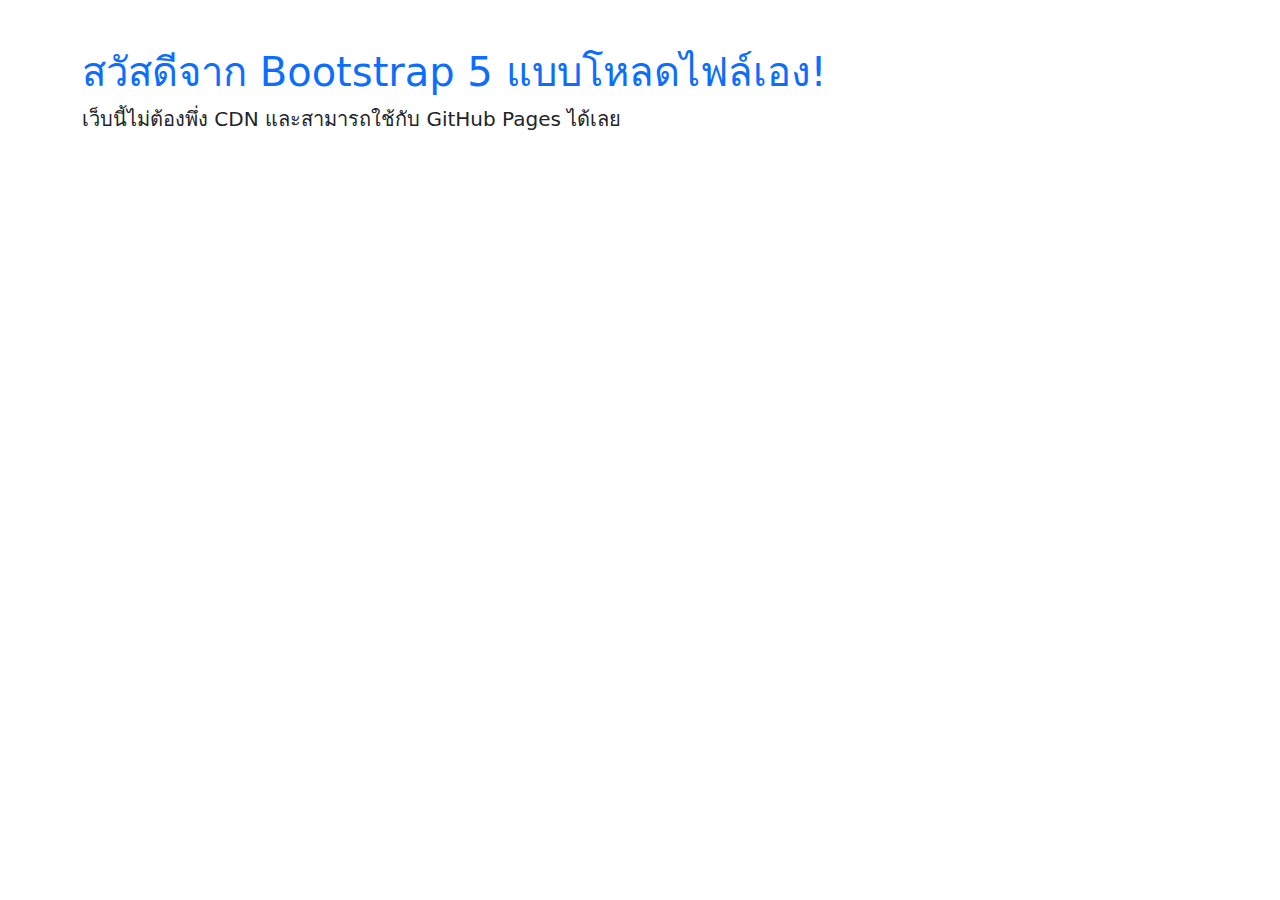
<file: service1/index.html>
<!DOCTYPE html>
<html lang="en">
<head>
  <meta charset="UTF-8">
  <meta name="viewport" content="width=device-width, initial-scale=1">
  <title>My Local Bootstrap Site</title>
  <link href="css/bootstrap.min.css" rel="stylesheet">
</head>
<body>
  <div class="container py-5">
    <h1 class="text-primary">สวัสดีจาก Bootstrap 5 แบบโหลดไฟล์เอง!</h1>
    <p class="lead">เว็บนี้ไม่ต้องพึ่ง CDN และสามารถใช้กับ GitHub Pages ได้เลย</p>
  </div>

  <script src="js/bootstrap.bundle.min.js"></script>
</body>
</html>
</file>
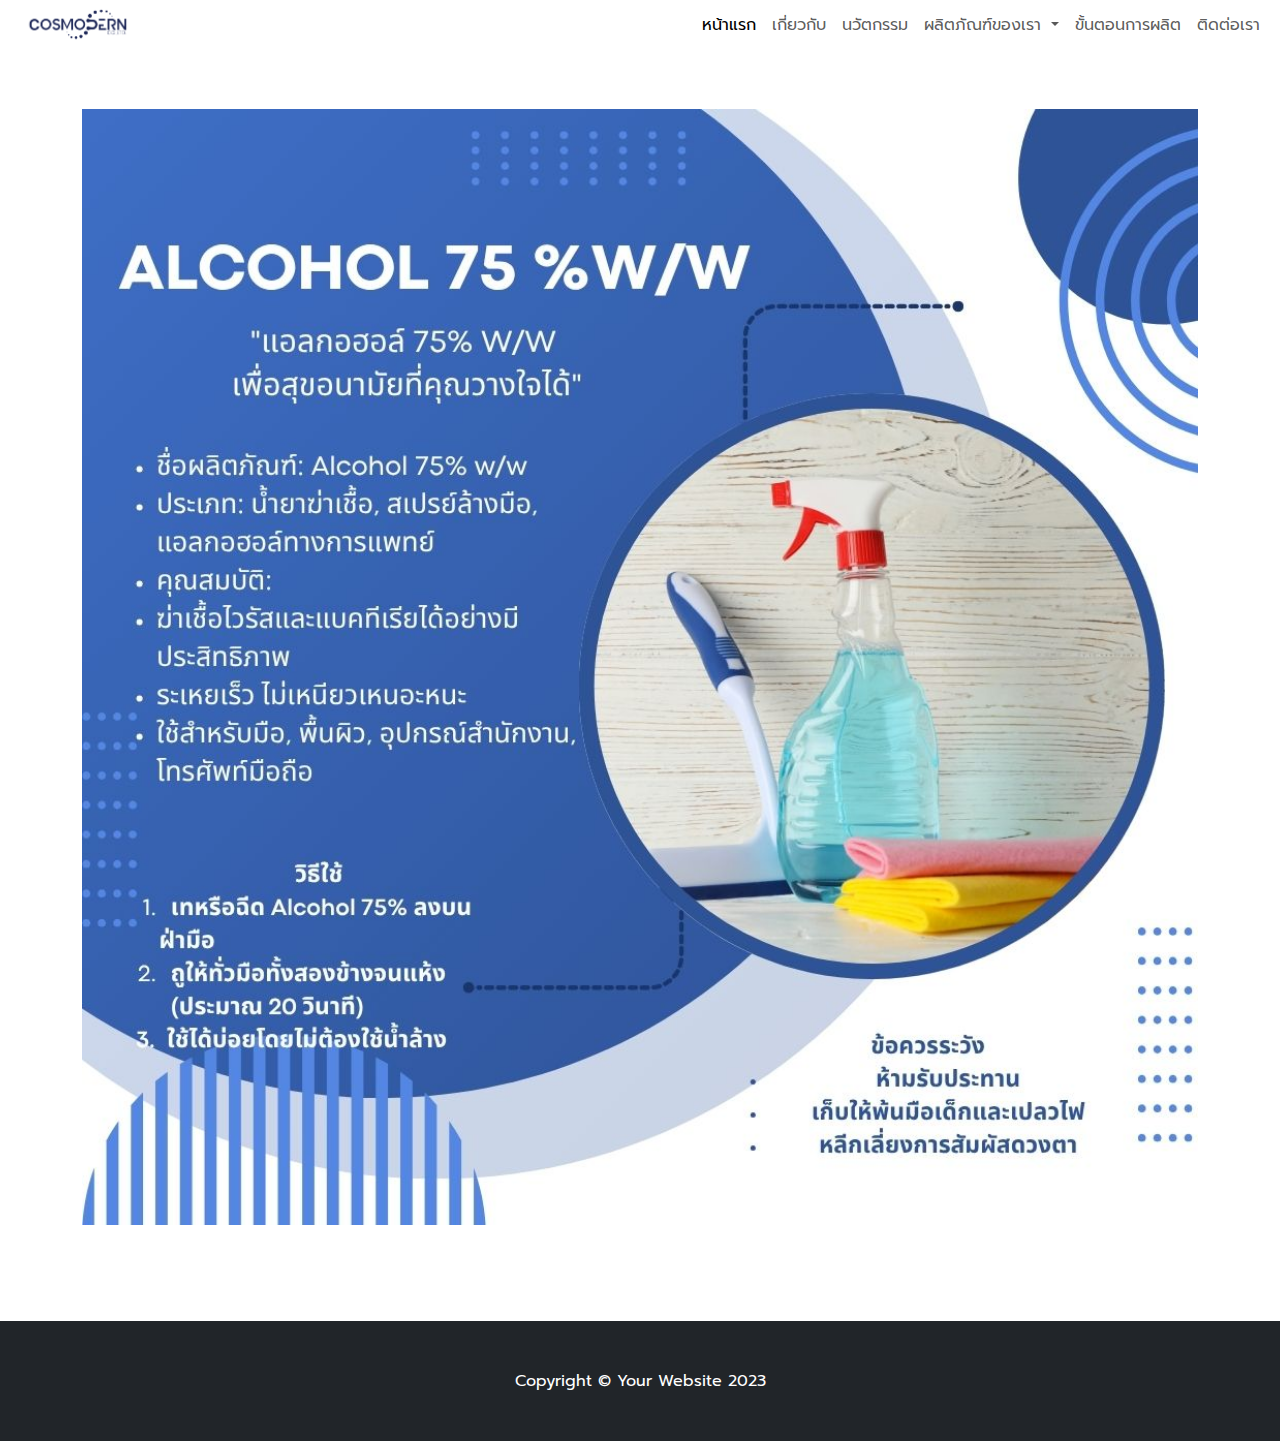
<file: alcohol.html>
<!DOCTYPE html>
<html lang="en">

<head>
  <!-- ✅ แก้จาก <header> เป็น <head> -->
  <meta charset="utf-8" />
  <meta name="viewport" content="width=device-width, initial-scale=1, shrink-to-fit=no" />
  <meta name="description" content="" />
  <meta name="author" content="" />
  <title>Cosmodern co.,ltb</title>

  <!-- Bootstrap icons -->
  <link href="https://cdn.jsdelivr.net/npm/bootstrap-icons@1.5.0/font/bootstrap-icons.css" rel="stylesheet" />

  <!-- ✅ Bootstrap CSS -->
  <link href="https://cdn.jsdelivr.net/npm/bootstrap@5.3.3/dist/css/bootstrap.min.css" rel="stylesheet" />

  <!-- Google Fonts -->
  <link href="https://fonts.googleapis.com/css2?family=Prompt:wght@300;400;500;700&display=swap" rel="stylesheet">

  <!-- ✅ Animate On Scroll (AOS) CSS -->
  <link href="https://cdn.jsdelivr.net/npm/aos@2.3.4/dist/aos.css" rel="stylesheet" />

  <!-- Custom CSS -->
  <link href="css/style.css" rel="stylesheet">
</head>

<body>

  <!-- NavBar -->

  <script type="module" src="component/component.js"></script>
  <div id="navbar"></div>
  <!-- Navbar -->
  <main>
    <div>
      <div class="container text-center py-5 my-5 pt-5">
        <a>
          <img src="img/Alcohol.jpg" class="img-fluid" width="100%" height="auto" loading="lazy">
        </a>
      </div>
    </div>
  </main>

  <!-- ✅ Footer -->
  <div id="footer"></div>

  <!-- ✅ Bootstrap JS -->
  <script src="https://cdn.jsdelivr.net/npm/bootstrap@5.2.3/dist/js/bootstrap.bundle.min.js"></script>

  <!-- โหลด AOS JS ก่อน -->
  <script src="https://cdn.jsdelivr.net/npm/aos@2.3.4/dist/aos.js"></script>

  <!-- โหลดไฟล์ JS ของคุณ -->
  <script src="js/aos-init.js"></script>

  <!-- ✅ Custom JS -->
  <script src="js/script.js"></script>

</body>

</html>
</file>
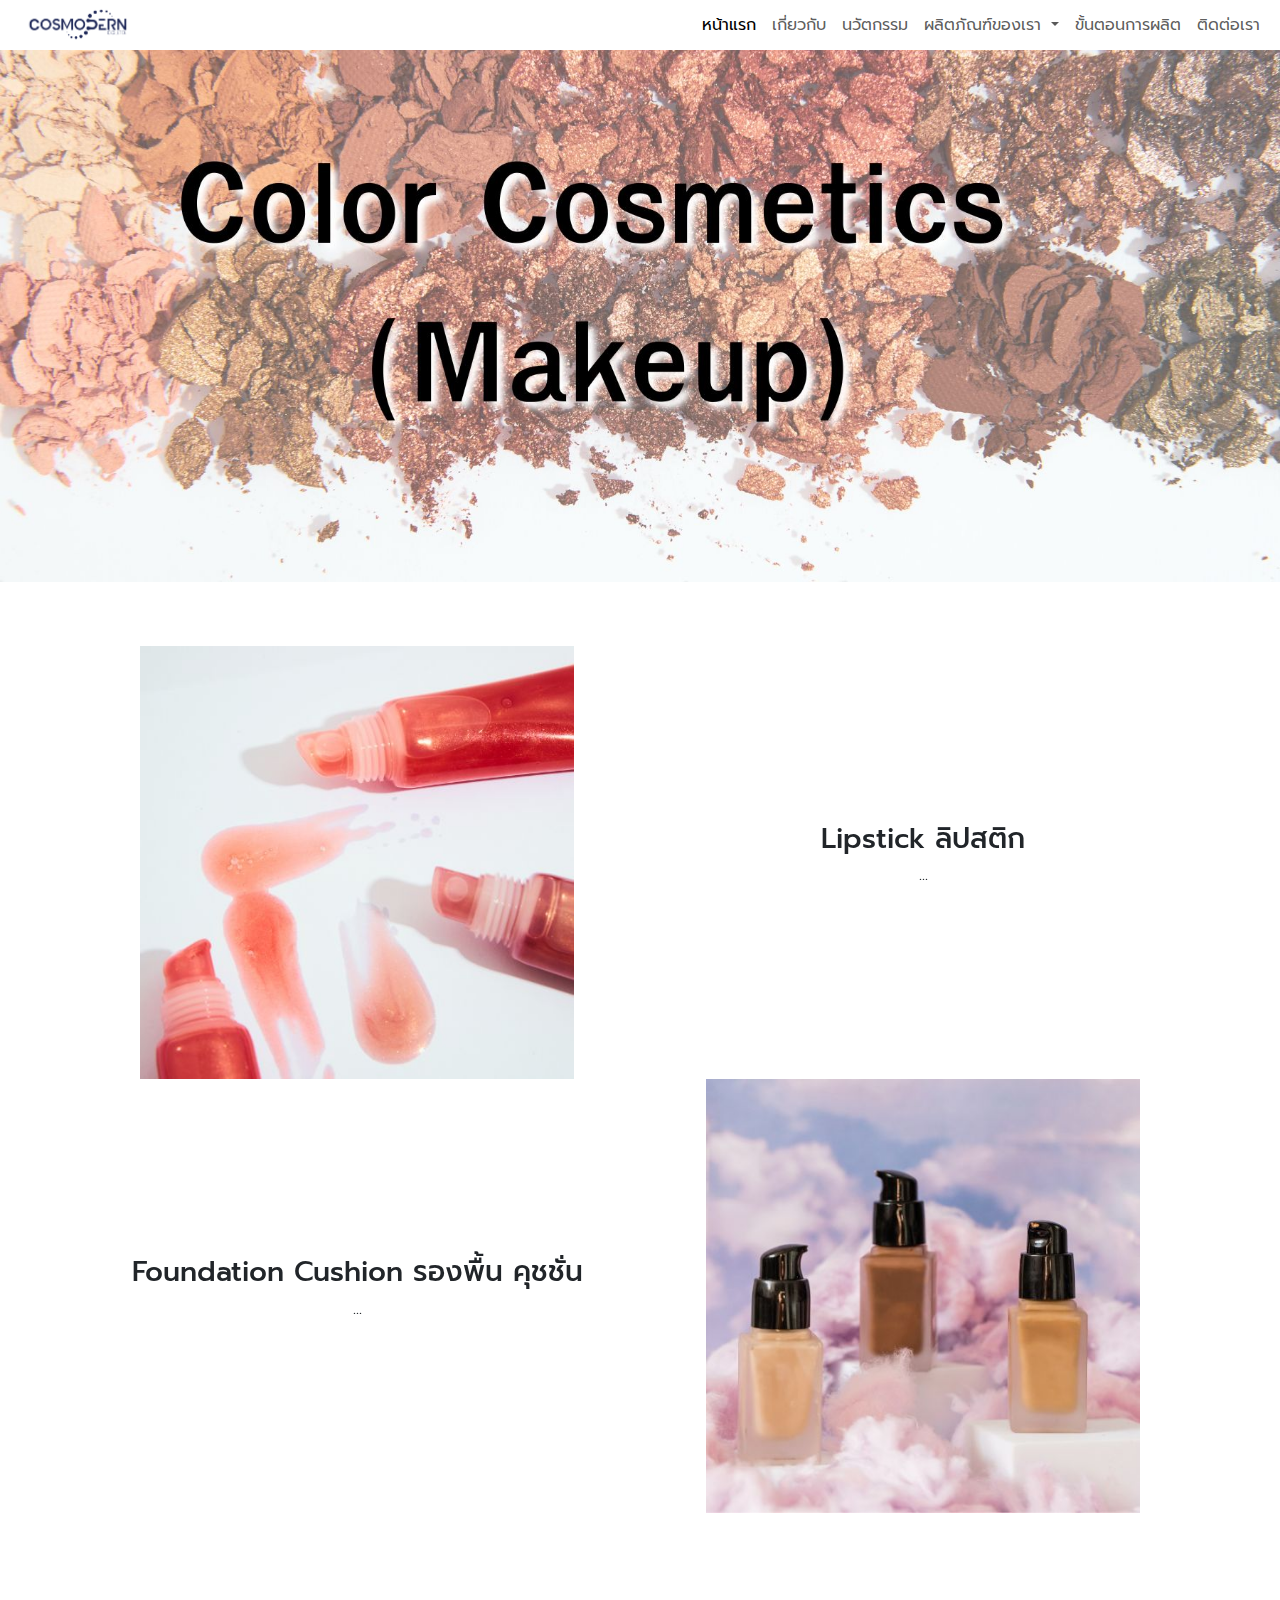
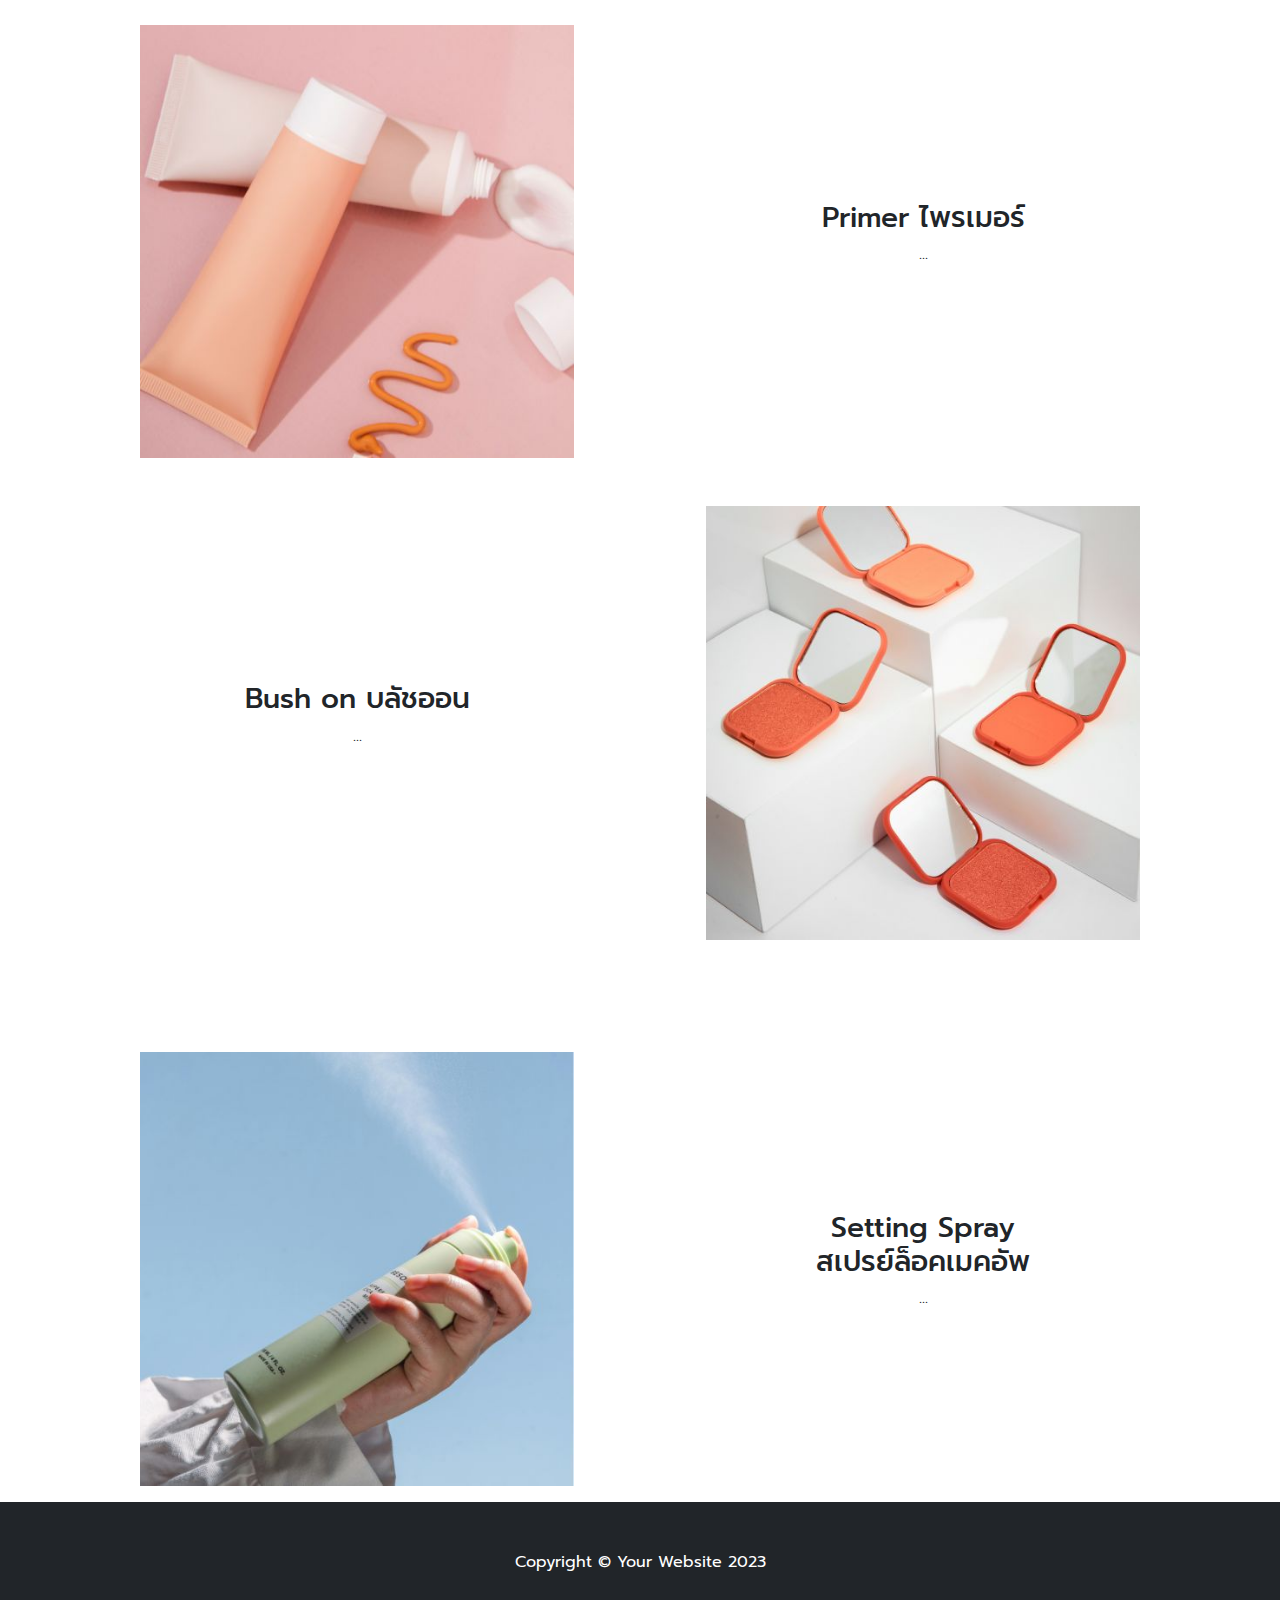
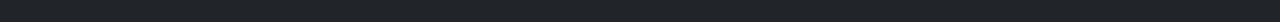
<file: makeup.html>
<!DOCTYPE html>
<html lang="en">

<head>
  <!-- ✅ แก้จาก <header> เป็น <head> -->
  <meta charset="utf-8" />
  <meta name="viewport" content="width=device-width, initial-scale=1, shrink-to-fit=no" />
  <meta name="description" content="" />
  <meta name="author" content="" />
  <title>Cosmodern co.,ltb</title>

  <!-- Bootstrap icons -->
  <link href="https://cdn.jsdelivr.net/npm/bootstrap-icons@1.5.0/font/bootstrap-icons.css" rel="stylesheet" />

  <!-- ✅ Bootstrap CSS -->
  <link href="https://cdn.jsdelivr.net/npm/bootstrap@5.3.3/dist/css/bootstrap.min.css" rel="stylesheet" />

  <!-- Google Fonts -->
  <link href="https://fonts.googleapis.com/css2?family=Prompt:wght@300;400;500;700&display=swap" rel="stylesheet">

  <!-- ✅ Animate On Scroll (AOS) CSS -->
  <link href="https://cdn.jsdelivr.net/npm/aos@2.3.4/dist/aos.css" rel="stylesheet" />

  <!-- Custom CSS -->
  <link href="css/style.css" rel="stylesheet">
</head>

<body>

  <!-- NavBar -->

  <script type="module" src="component/component.js"></script>
  <div id="navbar"></div>
  <!-- Banner-->
  <main class="text-center">
    <div>
      <div>
        <a href="#1">
          <img src="img/Banner makeup.jpg" class="img-fluid">
        </a>
      </div>
    </div>

    <!--set1-->
    <div class="container my-3 px-3 " data-aos="fade-up" data-aos-duration="1500" data-aos-easing="ease-in-out"
      data-aos-offset="150" data-aos-delay="100">
      <div class="row text-center py-5"> <!-- ลบ align-items-md-stretch ออก -->
        <!-- รูปภาพ lips -->
        <div class="col-md-6">
          <div id="1">
            <img src="img/lips.jpg" class="img-fluid" width="80%" height="auto" style="object-fit: cover;">
          </div>
        </div>

        <!---text lips -->
        <div class="col-md-6 d-flex align-items-center justify-content-center text-center py-5">
          <div>
            <h3>Lipstick ลิปสติก</h3>
            <p>
              ...
            </p>
          </div>
        </div>


        <!--text Foundation-->
        <div class="col-md-6 d-flex align-items-center justify-content-center text-center py-5 order-2 order-md-1">
          <div>
            <h3>Foundation Cushion รองพื้น คุชชั่น</h3>
            <p>
              ...
            </p>
          </div>
        </div>
        <!-- รูปภาพ Foundation -->
        <div class="col-md-6 text-centerpy-5 order-1 order-md-2">
          <div>
            <img src="img/Foundation.jpg" class="img-fluid " width="80%" height="auto" style="object-fit: cover;">
          </div>
        </div>
      </div>
    </div>

    <!--set2-->
    <div class="container my-3 px-3">
      <div class="row text-center py-5"> <!-- ลบ align-items-md-stretch ออก -->
        <!-- รูปภาพ Primer-->
        <div class="col-md-6 text-center">
          <div>
            <img src="img/Primer.jpg" class="img-fluid" width="80%" height="auto" style="object-fit: cover;">
          </div>
        </div>

        <!-- text Primer -->
        <div class="col-md-6 d-flex align-items-center justify-content-center text-center py-5">
          <div>
            <h3>Primer ไพรเมอร์</h3>
            <p>
              ...
          </div>
        </div>


        <!--text Bush-->
        <div class="col-md-6 d-flex align-items-center justify-content-center text-center py-5 order-2 order-md-1">
          <div>
            <h3>Bush on บลัชออน</h3>
            <p>
              ...
            </p>
          </div>
        </div>
        <!-- รูปภาพ -->
        <div class="col-md-6 text-center py-5 order-1 order-md-2">
          <div>
            <img src="img/Bush on บลัชออน.jpg" class="img-fluid " width="80%" height="auto" style="object-fit: cover;">
          </div>
        </div>
      </div>
    </div>
    <!--set3-->
    <!-- รูปภาพ -->
    <div class="container my-3 px-3">
      <div class="row align-items-md-stretch">
        <div class="col-md-6 text-center">
          <div id="1">
            <img src="img/สเปรย์ล็อคเมคอัพ.jpg" class="img-fluid" width="80%" height="auto" style="object-fit: cover;">
          </div>
        </div>

        <!-- ข้อความ -->
        <div class="col-md-6 d-flex align-items-center justify-content-center text-center py-5">
          <div>
            <h3>Setting Spray <br>สเปรย์ล็อคเมคอัพ</h3>
            <p>
              ...
            </p>
          </div>
        </div>
      </div>
    </div>
  </main>
  <!-- ✅ Footer -->
  <div id="footer"></div>

  <!-- ✅ Bootstrap JS -->
  <script src="https://cdn.jsdelivr.net/npm/bootstrap@5.2.3/dist/js/bootstrap.bundle.min.js"></script>

  <!-- โหลด AOS JS ก่อน -->
  <script src="https://cdn.jsdelivr.net/npm/aos@2.3.4/dist/aos.js"></script>

  <!-- โหลดไฟล์ JS ของคุณ -->
  <script src="js/aos-init.js"></script>

  <!-- ✅ Custom JS -->
  <script src="js/script.js"></script>
</body>

</html>
</file>
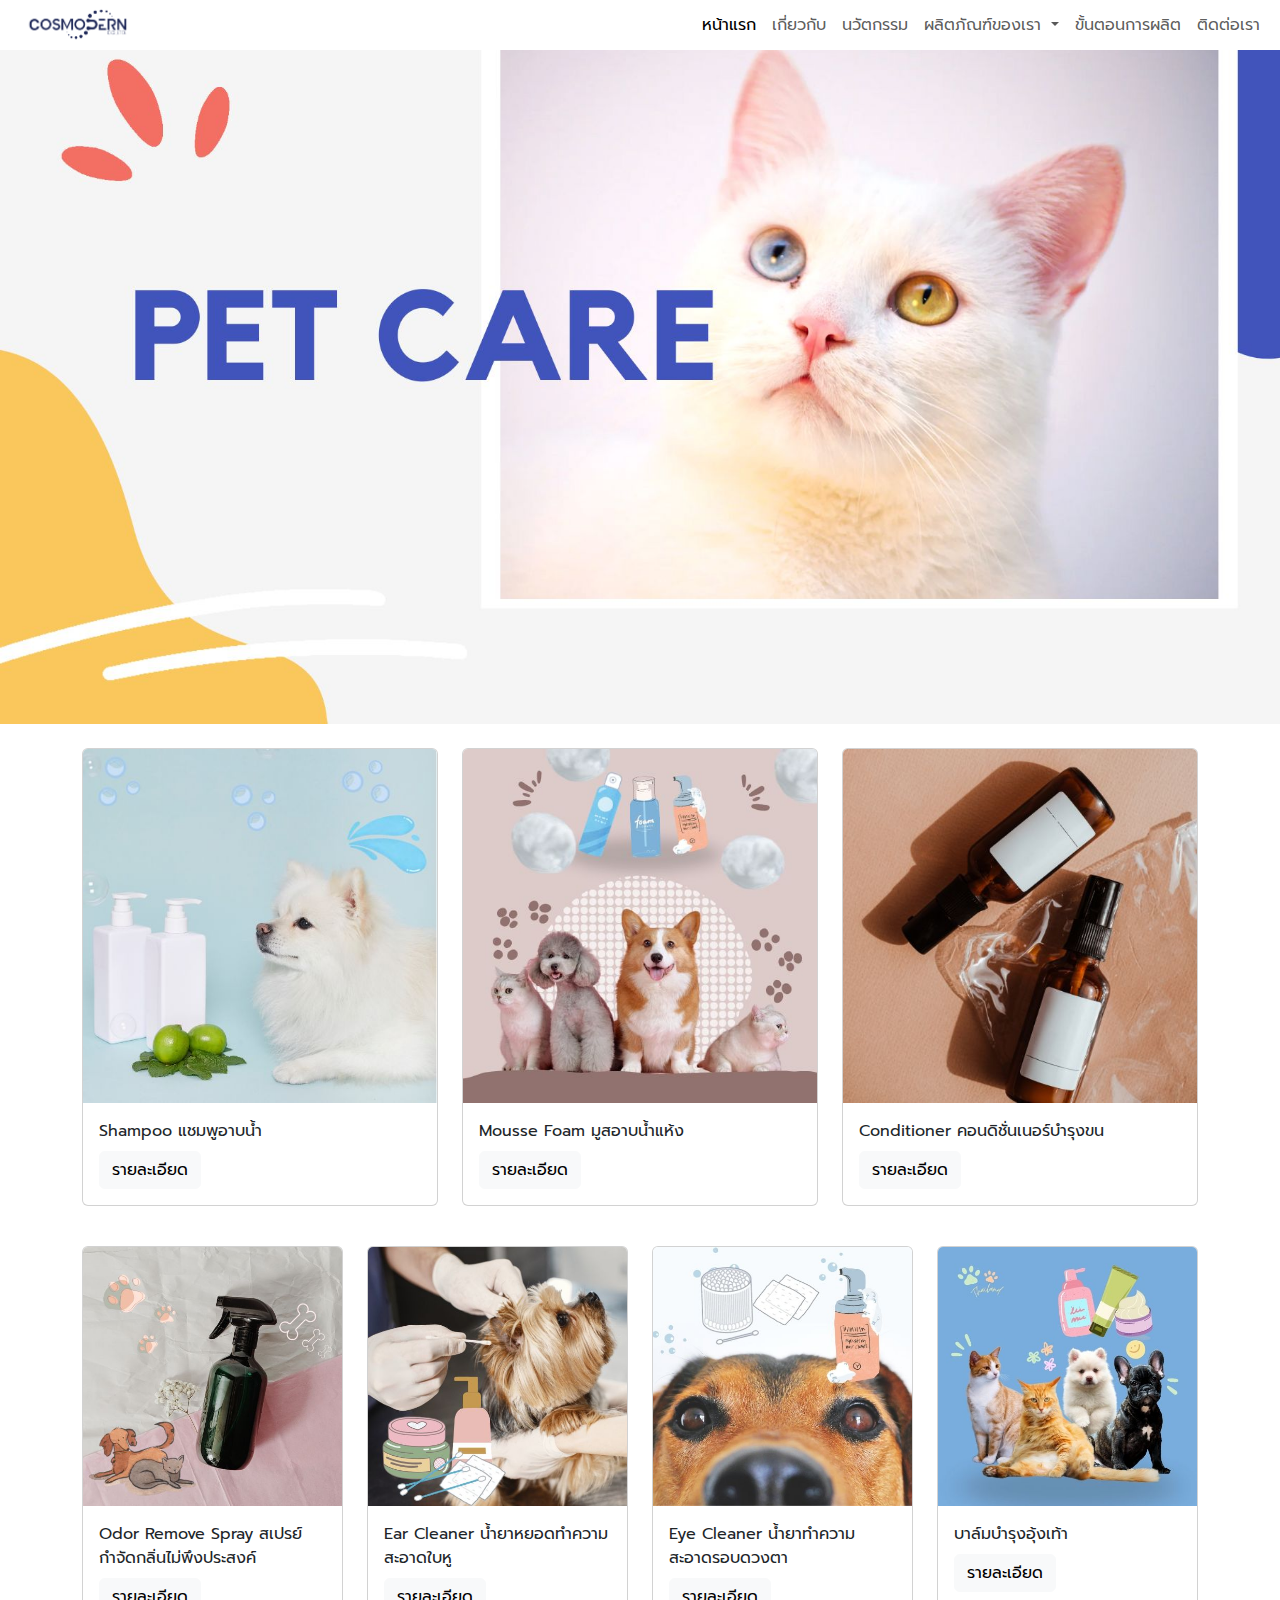
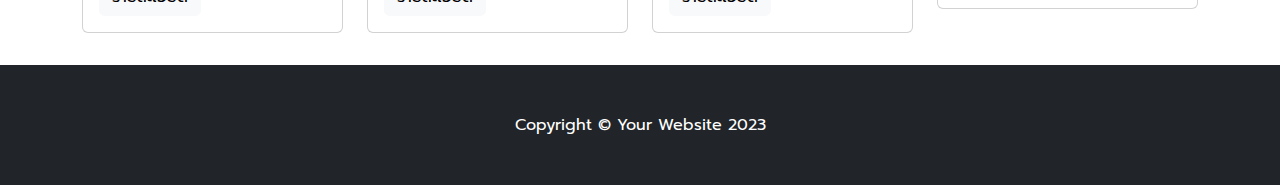
<file: petcare.html>
<!DOCTYPE html>
<html lang="en">

<head>
  <!-- ✅ แก้จาก <header> เป็น <head> -->
  <meta charset="utf-8" />
  <meta name="viewport" content="width=device-width, initial-scale=1, shrink-to-fit=no" />
  <meta name="description" content="" />
  <meta name="author" content="" />
  <title>Cosmodern co.,ltb</title>

  <!-- Bootstrap icons -->
  <link href="https://cdn.jsdelivr.net/npm/bootstrap-icons@1.5.0/font/bootstrap-icons.css" rel="stylesheet" />

  <!-- ✅ Bootstrap CSS -->
  <link href="https://cdn.jsdelivr.net/npm/bootstrap@5.3.3/dist/css/bootstrap.min.css" rel="stylesheet" />

  <!-- Google Fonts -->
  <link href="https://fonts.googleapis.com/css2?family=Prompt:wght@300;400;500;700&display=swap" rel="stylesheet">

  <!-- ✅ Animate On Scroll (AOS) CSS -->
  <link href="https://cdn.jsdelivr.net/npm/aos@2.3.4/dist/aos.css" rel="stylesheet" />

  <!-- Custom CSS -->
  <link href="css/style.css" rel="stylesheet">
</head>

<body>

  <!-- NavBar -->

  <script type="module" src="component/component.js"></script>
  <div id="navbar"></div>
  <!-- banner-->
  <main>
    <div>
      <a href="#card1">
        <img src="img/banner pet care.jpg" class="img-fluid" alt="Banner" height="60%" loading="lazy">
      </a>
    </div>



    <div class="container my-3" id="card1">
      <div class="row">
        <!-- การ์ด 1 -->
        <div class="col-12 col-sm-6 col-md-4 py-2">
          <div class="card">
            <img src="img/p-แชมพู.jpg" class="card-img-top" alt="...">
            <div class="card-body">
              <p class="card-title">Shampoo แชมพูอาบน้ำ</p>
              <a href="#" class="btn btn-light">รายละเอียด</a>
            </div>
          </div>
        </div>

        <!-- การ์ด 2 -->
        <div class="col-12 col-sm-6 col-md-4 py-2">
          <div class="card">
            <img src="img/p-มูสอาบแห้ง.jpg" class="card-img-top" alt="...">
            <div class="card-body">
              <p class="card-title">Mousse Foam มูสอาบน้ำแห้ง</p>
              <a href="#" class="btn btn-light">รายละเอียด</a>
            </div>
          </div>
        </div>

        <!-- การ์ด 3 -->
        <div class="col-12 col-sm-6 col-md-4 py-2">
          <div class="card">
            <img src="img/p-Conditioner คอนดิชั่นเนอร์บำรุงขน.jpg" class="card-img-top" alt="...">
            <div class="card-body">
              <p class="card-title">Conditioner คอนดิชั่นเนอร์บำรุงขน</p>
              <a href="#" class="btn btn-light">รายละเอียด</a>
            </div>
          </div>
        </div>
      </div>
    </div>



    <div class="container my-4">
      <div class="row">
        <!-- การ์ด 4 -->
        <div class="col-12 col-sm- col-md-3 py-2">
          <div class="card">
            <img src="img/p-Odor Remove Spray.jpg" class="card-img-top" alt="...">
            <div class="card-body">
              <p class="card-title">Odor Remove Spray สเปรย์กำจัดกลิ่นไม่พึงประสงค์</p>
              <a href="#" class="btn btn-light">รายละเอียด</a>
            </div>
          </div>
        </div>

        <!-- การ์ด 5 -->
        <div class="col-12 col-sm-6 col-md-3 py-2">
          <div class="card">
            <img src="img/p-Ear Cleaner.jpg" class="card-img-top" alt="...">
            <div class="card-body">
              <p class="card-title">Ear Cleaner น้ำยาหยอดทำความสะอาดใบหู</p>
              <a href="#" class="btn btn-light">รายละเอียด</a>
            </div>
          </div>
        </div>

        <!-- การ์ด 6 -->
        <div class="col-12 col-sm-6 col-md-3 py-2">
          <div class="card">
            <img src="img/p-Eye Cleaner.jpg" class="card-img-top" alt="...">
            <div class="card-body">
              <p class="card-title">Eye Cleaner น้ำยาทำความสะอาดรอบดวงตา</p>
              <a href="#" class="btn btn-light">รายละเอียด</a>
            </div>
          </div>
        </div>

        <!-- การ์ด 7 -->
        <div class="col-12 col-sm-6 col-md-3 py-2">
          <div class="card">
            <img src="img/p-บาล์มบำรุงอุ้งเท้า.jpg" class="card-img-top" alt="...">
            <div class="card-body">
              <p class="card-title">บาล์มบำรุงอุ้งเท้า</p>
              <a href="#" class="btn btn-light">รายละเอียด</a>
            </div>
          </div>
        </div>
      </div>
    </div>

    <!-- ✅ Footer -->
    <div id="footer"></div>

    <!-- ✅ Bootstrap JS -->
    <script src="https://cdn.jsdelivr.net/npm/bootstrap@5.2.3/dist/js/bootstrap.bundle.min.js"></script>

    <!-- โหลด AOS JS ก่อน -->
    <script src="https://cdn.jsdelivr.net/npm/aos@2.3.4/dist/aos.js"></script>

    <!-- โหลดไฟล์ JS ของคุณ -->
    <script src="js/aos-init.js"></script>

    <!-- ✅ Custom JS -->
    <script src="js/script.js"></script>
</body>

</html>
</file>
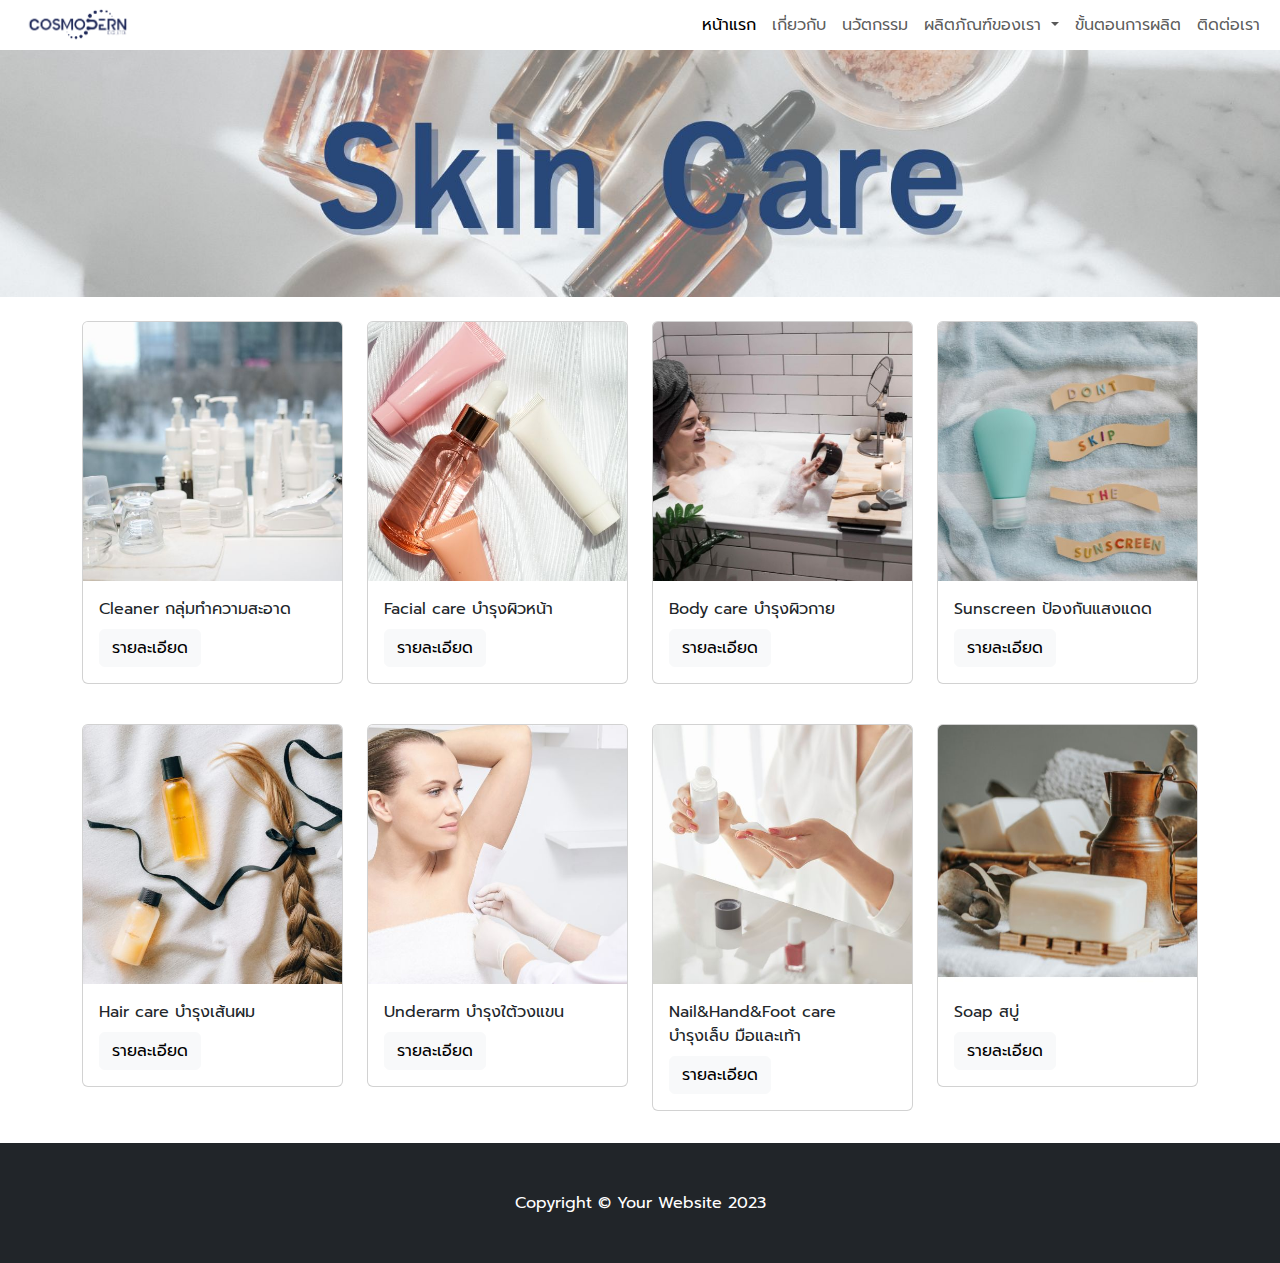
<file: skincare.html>
<!DOCTYPE html>
<html lang="en">

<head>
  <!-- ✅ แก้จาก <header> เป็น <head> -->
  <meta charset="utf-8" />
  <meta name="viewport" content="width=device-width, initial-scale=1, shrink-to-fit=no" />
  <meta name="description" content="" />
  <meta name="author" content="" />
  <title>Cosmodern co.,ltb</title>

  <!-- Bootstrap icons -->
  <link href="https://cdn.jsdelivr.net/npm/bootstrap-icons@1.5.0/font/bootstrap-icons.css" rel="stylesheet" />

  <!-- ✅ Bootstrap CSS -->
  <link href="https://cdn.jsdelivr.net/npm/bootstrap@5.3.3/dist/css/bootstrap.min.css" rel="stylesheet" />

  <!-- Google Fonts -->
  <link href="https://fonts.googleapis.com/css2?family=Prompt:wght@300;400;500;700&display=swap" rel="stylesheet">

  <!-- ✅ Animate On Scroll (AOS) CSS -->
  <link href="https://cdn.jsdelivr.net/npm/aos@2.3.4/dist/aos.css" rel="stylesheet" />

  <!-- Custom CSS -->
  <link href="css/style.css" rel="stylesheet">
</head>

<body>

  <!-- NavBar -->

  <script type="module" src="component/component.js"></script>
  <div id="navbar"></div>
  <!-- Navbar -->
  <main>
    <div>
      <a href="#card1">
        <img src="img/Banner Skin Care.jpg" class="img-fluid w-100" alt="Banner">
      </a>
    </div>



    <div class="container my-3" id="card1">
      <div class="row">
        <!-- การ์ด 1 -->
        <div class="col-12 col-sm-6 col-md-3 py-2">
          <div class="card">
            <img src="img/ทำความสะอาด.jpg" class="card-img-top" alt="...">
            <div class="card-body">
              <p class="card-title">Cleaner กลุ่มทำความสะอาด</p>
              <a href="#" class="btn btn-light">รายละเอียด</a>
            </div>
          </div>
        </div>

        <!-- การ์ด 2 -->
        <div class="col-12 col-sm-6 col-md-3 py-2">
          <div class="card">
            <img src="img/บำรุงหน้า.jpg" class="card-img-top" alt="...">
            <div class="card-body">
              <p class="card-title">Facial care บำรุงผิวหน้า</p>
              <a href="#" class="btn btn-light">รายละเอียด</a>
            </div>
          </div>
        </div>

        <!-- การ์ด 3 -->
        <div class="col-12 col-sm-6 col-md-3 py-2">
          <div class="card">
            <img src="img/บำรุงกาย.jpg" class="card-img-top" alt="...">
            <div class="card-body">
              <p class="card-title">Body care บำรุงผิวกาย</p>
              <a href="#" class="btn btn-light">รายละเอียด</a>
            </div>
          </div>
        </div>

        <!-- การ์ด 4 -->
        <div class="col-12 col-sm-6 col-md-3 py-2">
          <div class="card">
            <img src="img/กันแดด.jpg" class="card-img-top" alt="...">
            <div class="card-body">
              <p class="card-title">Sunscreen ป้องกันแสงแดด</p>
              <a href="#" class="btn btn-light">รายละเอียด</a>
            </div>
          </div>
        </div>
      </div>
    </div>



    <div class="container my-4">
      <div class="row">
        <!-- การ์ด 5 -->
        <div class="col-12 col-sm-6 col-md-3 py-2">
          <div class="card">
            <img src="img/บำรุงผม.jpg" class="card-img-top" alt="...">
            <div class="card-body">
              <p class="card-title">Hair care บำรุงเส้นผม</p>
              <a href="#" class="btn btn-light">รายละเอียด</a>
            </div>
          </div>
        </div>

        <!-- การ์ด 6 -->
        <div class="col-12 col-sm-6 col-md-3 py-2">
          <div class="card">
            <img src="img/ใต้วงแขน.jpg" class="card-img-top" alt="...">
            <div class="card-body">
              <p class="card-title">Underarm บำรุงใต้วงแขน</p>
              <a href="#" class="btn btn-light">รายละเอียด</a>
            </div>
          </div>
        </div>

        <!-- การ์ด 7 -->
        <div class="col-12 col-sm-6 col-md-3 py-2">
          <div class="card">
            <img src="img/บำรุงเล็บมือเท้า.jpg" class="card-img-top" alt="...">
            <div class="card-body">
              <p class="card-title">Nail&Hand&Foot care <br>บำรุงเล็บ มือและเท้า</p>
              <a href="#" class="btn btn-light">รายละเอียด</a>
            </div>
          </div>
        </div>

        <!-- การ์ด 8 -->
        <div class="col-12 col-sm-6 col-md-3 py-2">
          <div class="card">
            <img src="img/สบู่.jpg" class="card-img-top" alt="...">
            <div class="card-body">
              <p class="card-title">Soap สบู่</p>
              <a href="#" class="btn btn-light">รายละเอียด</a>
            </div>
          </div>
        </div>
      </div>
    </div>
    <!-- ✅ Footer -->
    <div id="footer"></div>

    <!-- ✅ Bootstrap JS -->
    <script src="https://cdn.jsdelivr.net/npm/bootstrap@5.2.3/dist/js/bootstrap.bundle.min.js"></script>

    <!-- โหลด AOS JS ก่อน -->
    <script src="https://cdn.jsdelivr.net/npm/aos@2.3.4/dist/aos.js"></script>

    <!-- โหลดไฟล์ JS ของคุณ -->
    <script src="js/aos-init.js"></script>

    <!-- ✅ Custom JS -->
    <script src="js/script.js"></script>

</body>

</html>
</file>
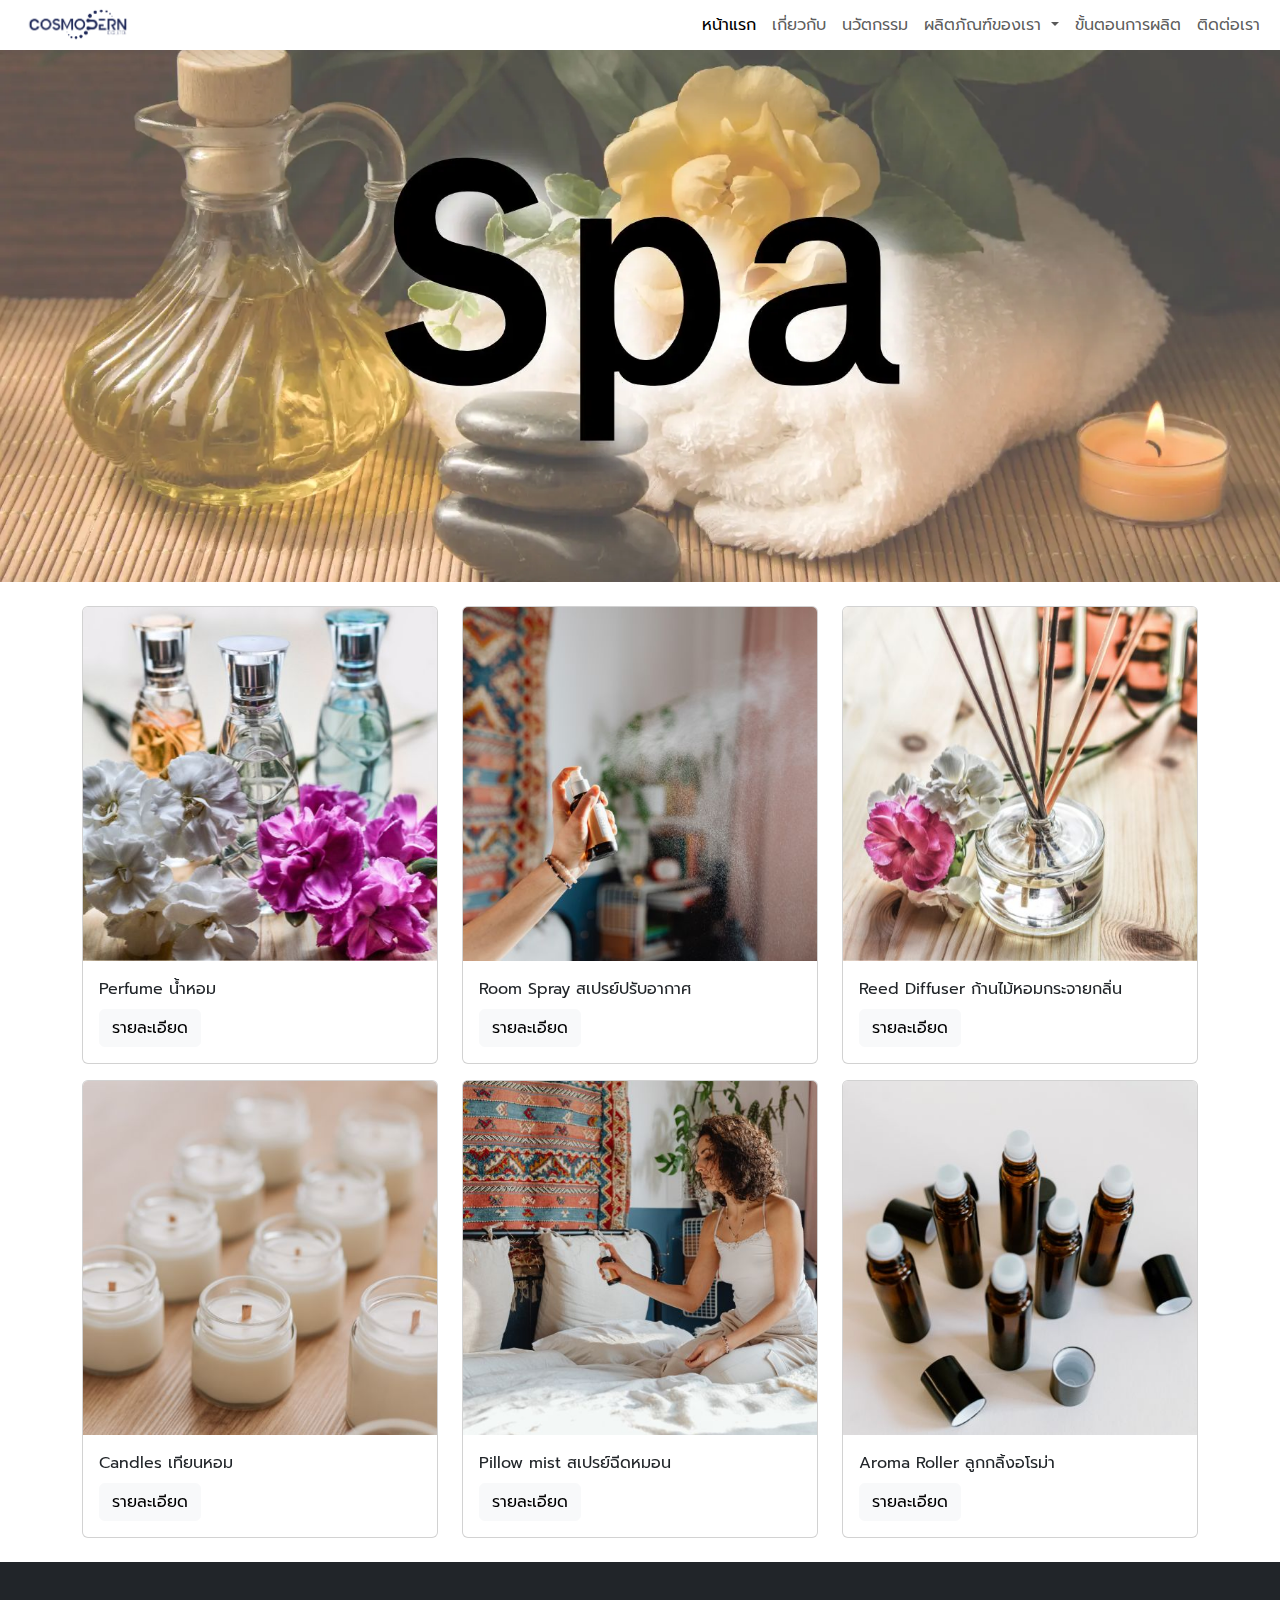
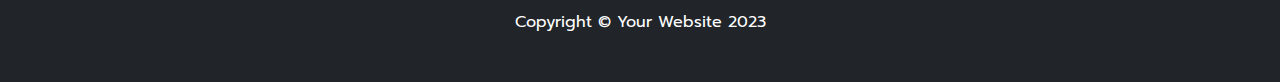
<file: spa.html>
<!DOCTYPE html>
<html lang="en">

<head>
  <!-- ✅ แก้จาก <header> เป็น <head> -->
  <meta charset="utf-8" />
  <meta name="viewport" content="width=device-width, initial-scale=1, shrink-to-fit=no" />
  <meta name="description" content="" />
  <meta name="author" content="" />
  <title>Cosmodern co.,ltb</title>

  <!-- Bootstrap icons -->
  <link href="https://cdn.jsdelivr.net/npm/bootstrap-icons@1.5.0/font/bootstrap-icons.css" rel="stylesheet" />

  <!-- ✅ Bootstrap CSS -->
  <link href="https://cdn.jsdelivr.net/npm/bootstrap@5.3.3/dist/css/bootstrap.min.css" rel="stylesheet" />

  <!-- Google Fonts -->
  <link href="https://fonts.googleapis.com/css2?family=Prompt:wght@300;400;500;700&display=swap" rel="stylesheet">

  <!-- ✅ Animate On Scroll (AOS) CSS -->
  <link href="https://cdn.jsdelivr.net/npm/aos@2.3.4/dist/aos.css" rel="stylesheet" />

  <!-- Custom CSS -->
  <link href="css/style.css" rel="stylesheet">
</head>

<body>

  <!-- NavBar -->

  <script type="module" src="component/component.js"></script>
  <div id="navbar"></div>
  <!-- Banner-->
  <main>
    <div>
      <a href="#card1">
        <img src="img/Banner Spa.webp" class="img-fluid w-100" alt="Banner" loading="lazy">
      </a>
    </div>



    <div class="container my-3" id="card1" data-aos="fade-up" data-aos-duration="1500" data-aos-easing="ease-in-out"
      data-aos-offset="150" data-aos-delay="100">
      <div class="row">
        <!-- การ์ด 1 -->
        <div class="col-12 col-sm-6 col-md-4 py-2">
          <div class="card">
            <img src="img/น้ำหอม.jpg" class="card-img-top" alt="...">
            <div class="card-body">
              <p class="card-title">Perfume น้ำหอม</p>
              <a href="#" class="btn btn-light">รายละเอียด</a>
            </div>
          </div>
        </div>

        <!-- การ์ด 2 -->
        <div class="col-12 col-sm-6 col-md-4 py-2">
          <div class="card">
            <img src="img/Spay.jpg" class="card-img-top" alt="...">
            <div class="card-body">
              <p class="card-title">Room Spray สเปรย์ปรับอากาศ</p>
              <a href="#" class="btn btn-light">รายละเอียด</a>
            </div>
          </div>
        </div>

        <!-- การ์ด 3 -->
        <div class="col-12 col-sm-6 col-md-4 py-2">
          <div class="card">
            <img src="img/ก้านไม้หอม.jpg" class="card-img-top" alt="...">
            <div class="card-body">
              <p class="card-title">Reed Diffuser ก้านไม้หอมกระจายกลิ่น</p>
              <a href="#" class="btn btn-light">รายละเอียด</a>
            </div>
          </div>
        </div>

        <!-- การ์ด 4 -->
        <div class="col-12 col-sm-6 col-md-4 py-2">
          <div class="card">
            <img src="img/เทียนหอม.jpg" class="card-img-top" alt="...">
            <div class="card-body">
              <p class="card-title">Candles เทียนหอม</p>
              <a href="#" class="btn btn-light">รายละเอียด</a>
            </div>
          </div>
        </div>

        <!-- การ์ด 5 -->
        <div class="col-12 col-sm-6 col-md-4 py-2">
          <div class="card">
            <img src="img/สเปรย์หมอน.jpg" class="card-img-top" alt="...">
            <div class="card-body">
              <p class="card-title">Pillow mist สเปรย์ฉีดหมอน</p>
              <a href="#" class="btn btn-light">รายละเอียด</a>
            </div>
          </div>
        </div>

        <!-- การ์ด 6 -->
        <div class="col-12 col-sm-6 col-md-4 py-2">
          <div class="card">
            <img src="img/โรลออน.jpg" class="card-img-top" alt="...">
            <div class="card-body">
              <p class="card-title">Aroma Roller ลูกกลิ้งอโรม่า</p>
              <a href="#" class="btn btn-light">รายละเอียด</a>
            </div>
          </div>
        </div>

      </div>
    </div>
    <!-- ✅ Footer -->
    <div id="footer"></div>

    <!-- ✅ Bootstrap JS -->
    <script src="https://cdn.jsdelivr.net/npm/bootstrap@5.2.3/dist/js/bootstrap.bundle.min.js"></script>

    <!-- โหลด AOS JS ก่อน -->
    <script src="https://cdn.jsdelivr.net/npm/aos@2.3.4/dist/aos.js"></script>

    <!-- โหลดไฟล์ JS ของคุณ -->
    <script src="js/aos-init.js"></script>

    <!-- ✅ Custom JS -->
    <script src="js/script.js"></script>
</body>

</html>
</file>
<file: css/style.css>
/* Show it is fixed to the top */
body {
  padding-top: 60px; /* ป้องกันโดน Navbar fixed-top ทับ */
  min-height: 100%;
  padding-top: 1%;
  font-family: "Prompt", sans-serif;
}
.bd-placeholder-img {
  font-size: 1.125rem;
  text-anchor: middle;
  -webkit-user-select: none;
  -moz-user-select: none;
  user-select: none;
}

@media (min-width: 768px) {
  .bd-placeholder-img-lg {
    font-size: 3.5rem;
  }
}

.b-example-divider {
  width: 100%;
  height: 3rem;
  background-color: #ffffff;
  border: solid rgba(247, 244, 244, 0.15);
  border-width: 1px 0;
  box-shadow: inset 0 0.5em 1.5em #ffffff, inset 0 0.125em 0.5em #fffefe;
}

.b-example-vr {
  flex-shrink: 0;
  width: 1.5rem;
  height: 100vh;
}

.bi {
  vertical-align: -0.125em;
  fill: currentColor;
}

.nav-scroller {
  position: relative;
  z-index: 2;
  height: 2.75rem;
  overflow-y: hidden;
}

.nav-scroller .nav {
  display: flex;
  flex-wrap: nowrap;
  padding-bottom: 1rem;
  margin-top: -1px;
  overflow-x: auto;
  text-align: center;
  white-space: nowrap;
  -webkit-overflow-scrolling: touch;
}

.btn-bd-primary {
  --bd-violet-bg: #712cf9;
  --bd-violet-rgb: 112.520718, 44.062154, 249.437846;
  --bs-btn-font-weight: 600;
  --bs-btn-color: var(--bs-white);
  --bs-btn-bg: var(--bd-violet-bg);
  --bs-btn-border-color: var(--bd-violet-bg);
  --bs-btn-hover-color: var(--bs-white);
  --bs-btn-hover-bg: #6528e0;
  --bs-btn-hover-border-color: #6528e0;
  --bs-btn-focus-shadow-rgb: var(--bd-violet-rgb);
  --bs-btn-active-color: var(--bs-btn-hover-color);
  --bs-btn-active-bg: #5a23c8;
  --bs-btn-active-border-color: #5a23c8;
}

.bd-mode-toggle {
  z-index: 1500;
}

.bd-mode-toggle .bi {
  width: 1em;
  height: 1em;
}

.bd-mode-toggle .dropdown-menu .active .bi {
  display: block !important;
}

.video-container {
  width: 100%;
  height: 100%;
  background: none;
  overflow: hidden;
}

.video-container video {
  width: 100%;
  height: 50%;
  object-fit: contain;
  overflow-clip-margin: content-box;
  overflow: clip;
}
/* ลบสีพื้นหลังเวลาคลิกหรือ hover dropdown item */
.dropdown-menu .dropdown-item:hover,
.dropdown-menu .dropdown-item:focus,
.dropdown-menu .dropdown-item:active {
  background-color: #f8f9fa !important;
  color: inherit; /* รักษาสีตัวอักษรเดิม */
}

.navbar {
  background-color: rgb(255, 255, 255); /* โปร่งใส */
  backdrop-filter: blur(40px); /* เบลอพื้นหลัง */
  box-shadow: none;
}
</file>
